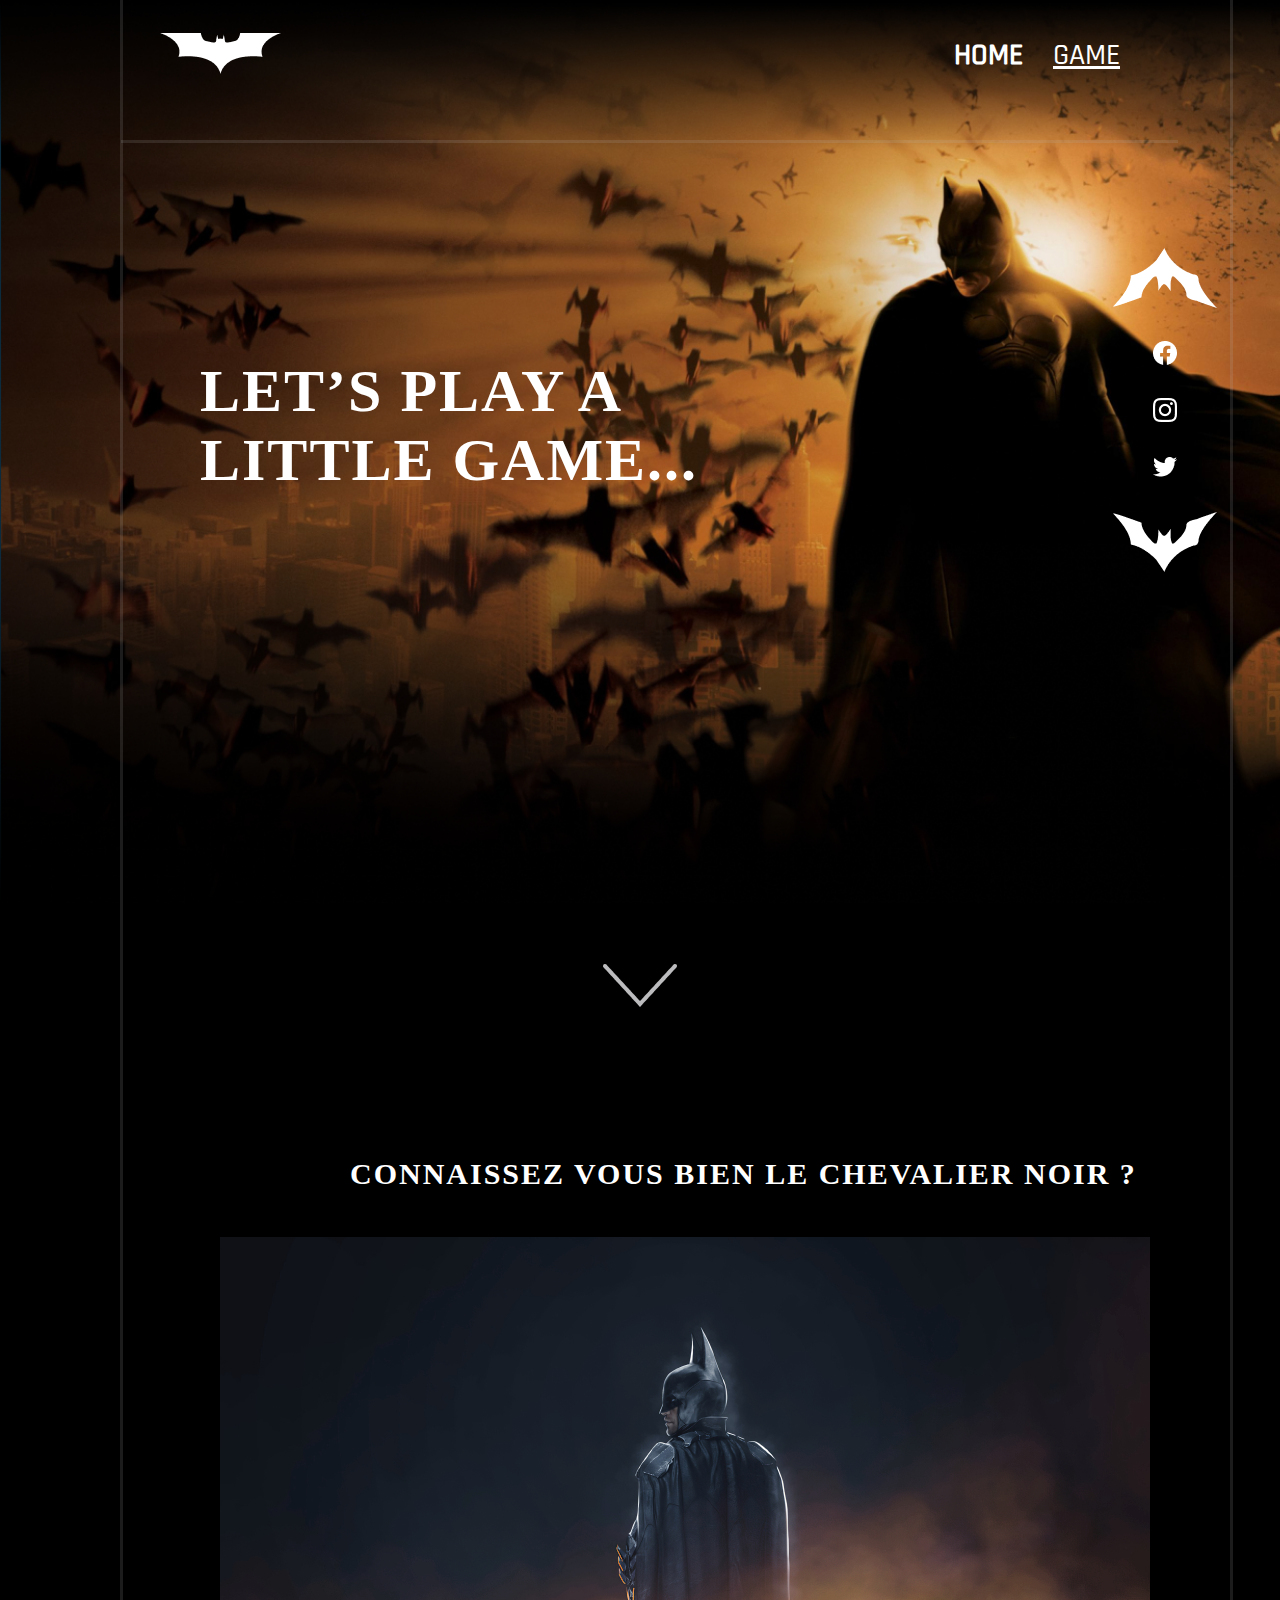
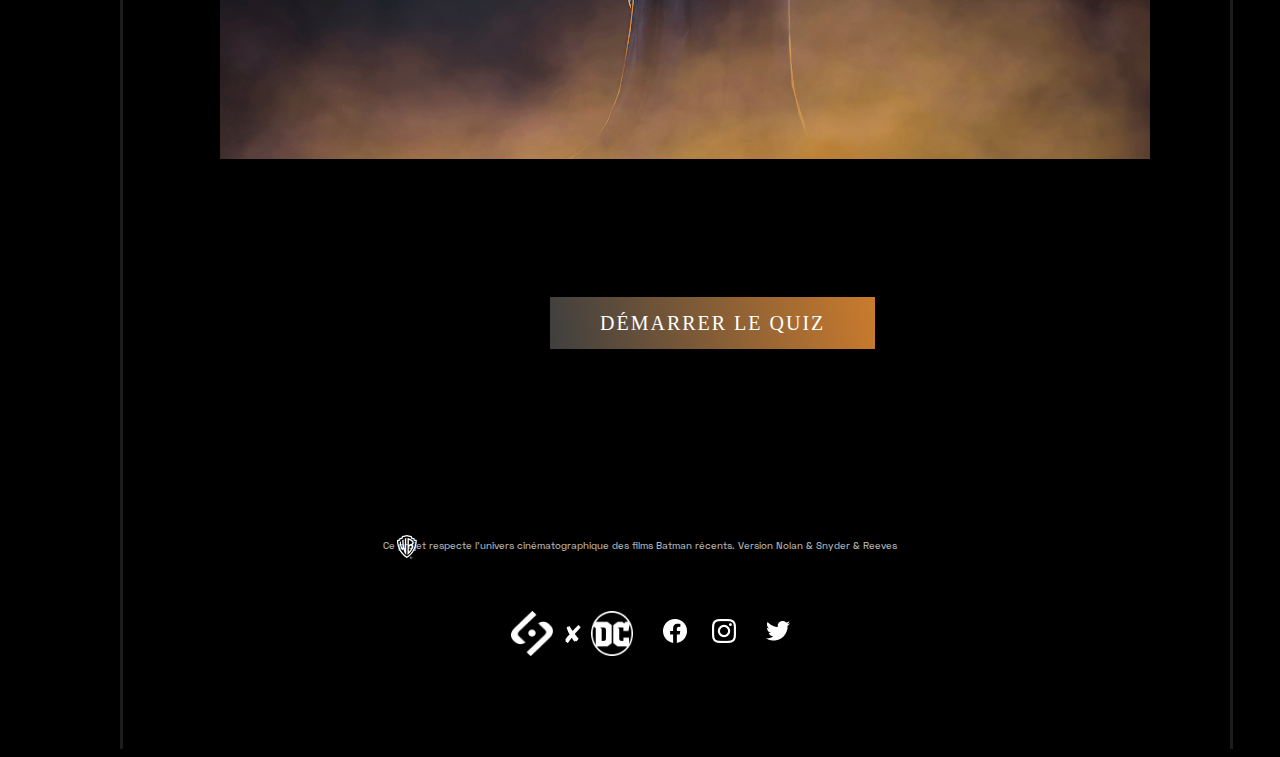
<file: acceuil-quizz.html>
<!DOCTYPE html>
<html lang="fr">
<head>
    <meta charset="UTF-8">
    <meta http-equiv="X-UA-Compatible" content="IE=edge">
    <meta name="viewport" content="width=, initial-scale=1.0">
    <title>ACCUEIL- QUIZ</title>
    <link rel="preconnect" href="https://fonts.googleapis.com">
    <link rel="preconnect" href="https://fonts.gstatic.com" crossorigin>
    <link rel="stylesheet" href="Style/quizz-acceuil.css">


</head>
<body>
    
    <div class="up-bar"></div>
    <div class="left-bar"></div>
    <div class="right-bar"></div>
    <main> 
        <header>  
        <div class="scroll">
            <a href="#hero"><img class="social" src="logos/logo_bat_flèche.png" alt=""></a>
            <a target="_blank" href="https://www.facebook.com/batman/"><img class="social" src="logos/icon_facebook.png" alt=""></a>
            <a target="_blank" href="https://www.instagram.com/batman/"><img class="social" src="logos/icon_ig.png" alt=""></a>
            <a target="_blank" href="https://twitter.com/Batman"><img class="social" src="logos/icon_tw.png" alt=""></a>
            <a href="#bass"><img class="social" src="logos/logo_bat_flèche_2.png" alt=""></a>
        </div>
      <section id="hero">
            <nav class="container">
               <a href="BATMAN-2.html"><img class="logo" src="logos/logohome.png" alt="logo"></a>
               <ul>
                   <li>
                     <a class="home" href="index.html"><b>HOME</b></a>&nbsp;&nbsp;&nbsp;&nbsp;&nbsp;
                     <a class="games-active" href="acceuil-quizz.html">GAME</a>
                   </li>
               </ul>
            </nav>
            <div class="tittre1"><h1>LET’s play a<br>  little game...</h1></div>
            <br>
           <img class="flêche" src="logos/flèche_down_header.png" alt="flêche">
            <div  class="tittre2"><h2>connaissez vous bien le chevalier noir ?</h2></div>
            <img  class="Batgame_2" src="Illustrations-2/Batgame_2.png" alt="">
            <div id="bass" class="bas"></div>
            <div class="btn">
                <a  id="contact" href="Quiz-game.html#opa" style="text-decoration: none;">DÉMARRER LE QUIZ</a>
            </div>

           </section>
            <footer>
                <div class="container" >
                    <div class="text-footer" ><br><br><br><br><br><br><br><br>
                    <p style="font-size: 10px;" class="iconWB" ><img class="icon_WB" src="logos/icon_WB.png" alt="">Ce projet respecte l’univers cinématographique des films Batman récents. Version Nolan & Snyder & Reeves</p> 
                    </div>
                    <section id="bas">
                         <div class="social-footer">
                           <a target="_blank" class="" href="https://sayna.io/"><img width="42" height="45"class="social" src="logos/logo_sayna_white.png" alt=""></a>&nbsp; 
                           <a ><img style="margin-bottom: 13px;" src="logos/icon_x.png" alt=""></a>&nbsp;
                           <a target="_blank" href="https://www.dc.com/"><img width="42" height="45" class="social" src="logos/icon_DC.png" alt=""></a> &nbsp;&nbsp;&nbsp;&nbsp;   
                           <a target="_blank" href="https://www.facebook.com/batman/"><img style="margin-bottom: 13px;" class="social" src="logos/icon_facebook.png" alt=""></a>&nbsp;&nbsp;&nbsp;&nbsp;    
                           <a target="_blank" href="https://www.instagram.com/batman/"><img style="margin-bottom: 13px;" class="social" src="logos/icon_ig.png" alt=""></a>  &nbsp;&nbsp;&nbsp;&nbsp;  
                           <a target="_blank" href="https://twitter.com/Batman"><img style="margin-bottom: 13px;" class="social" src="logos/icon_tw.png" alt=""></a>
                           <br><br><br>
                        </div>
                    </section>
                </div>
            </footer>
          
</body>
</html>
</file>
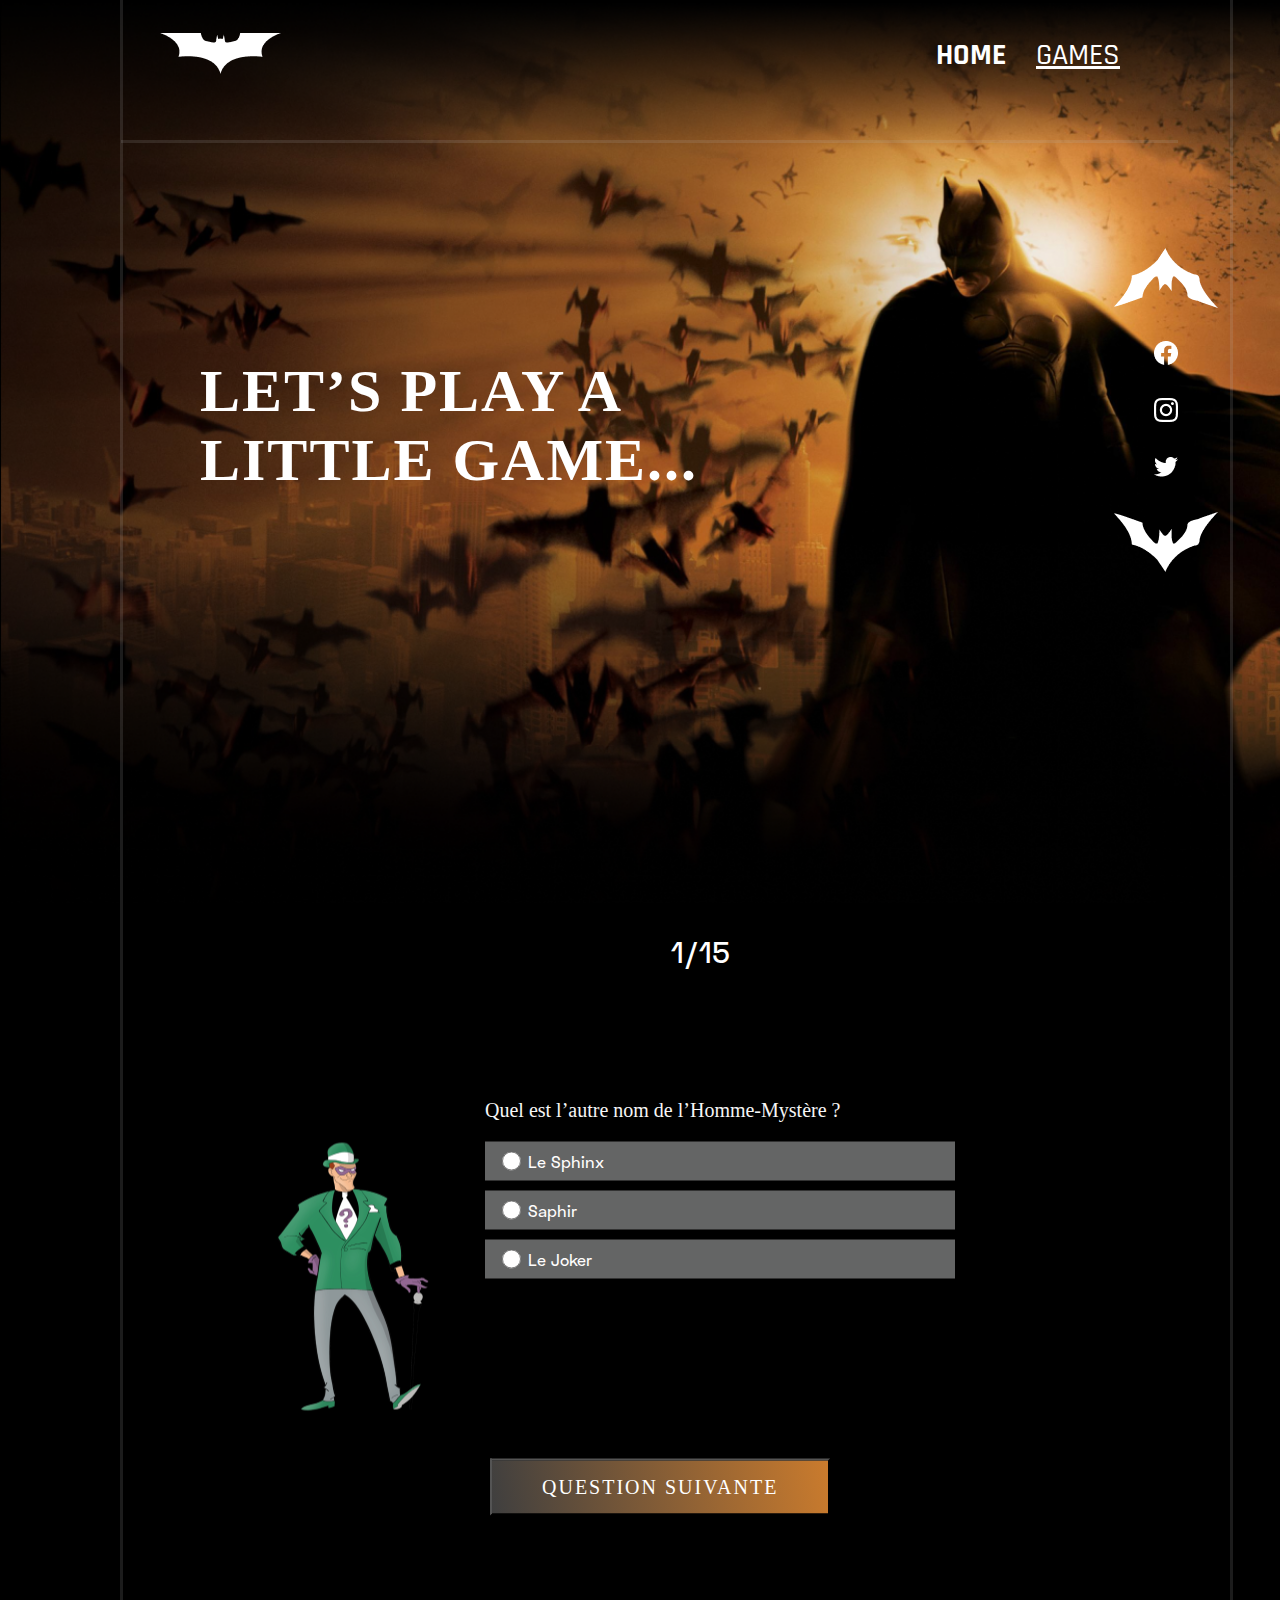
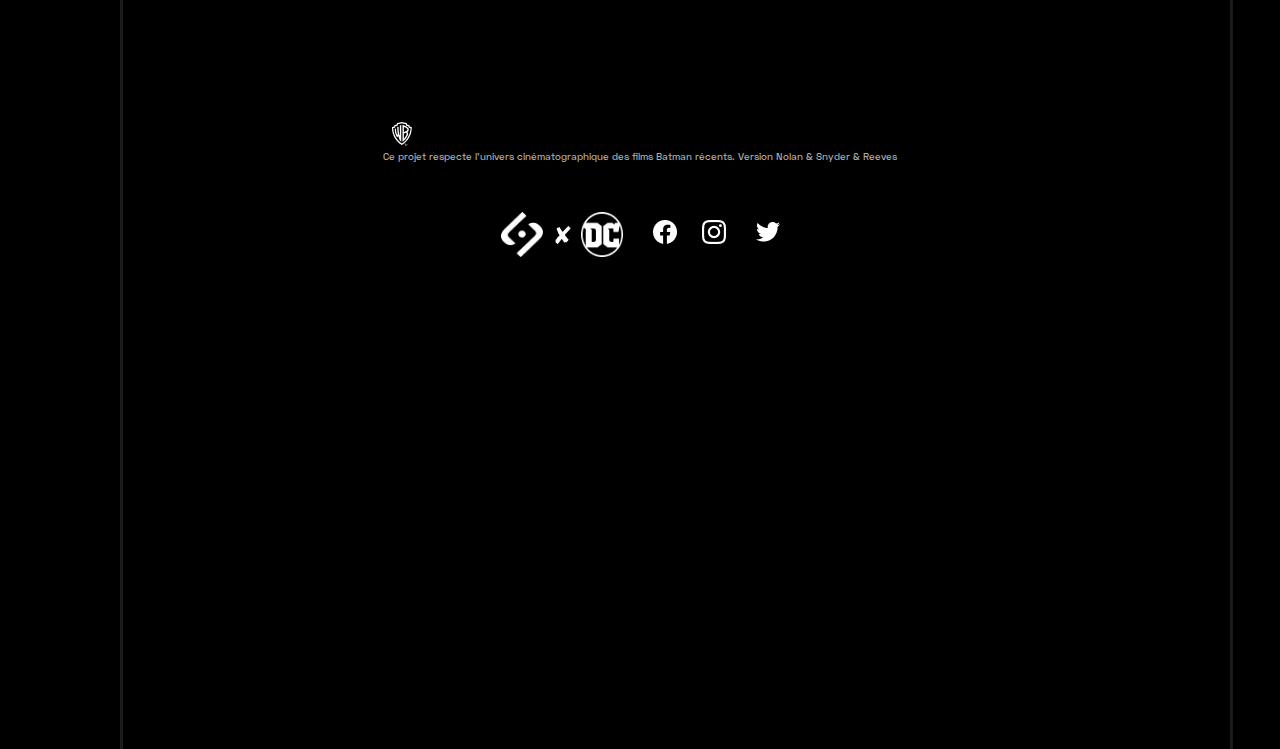
<file: Quiz-game.html>
<!DOCTYPE html>
<html lang="fr">
<head>
    <meta charset="UTF-8">
    <meta http-equiv="X-UA-Compatible" content="IE=edge">
    <meta name="viewport" content="width=, initial-scale=1.0">
    <title>GAME | QUIZ</title>
    <link rel="preconnect" href="https://fonts.googleapis.com">
    <link rel="preconnect" href="https://fonts.gstatic.com" crossorigin>
    <link href="https://fonts.googleapis.com/css2?family=Rajdhani:wght@300;400;500;600;700&display=swap" rel="stylesheet">
    <link rel="stylesheet" href="Style/quiz.css">
    <link rel="stylesheet" href="Style/style-image.css">

   
</head>
<body>
    
    <div class="up-bar"></div>
    <div class="left-bar"></div>
    <div class="right-bar"></div>
      <main> 
        <header>  
        <div class="scroll">
            <a href="#hero"><img class="social" src="logos/logo_bat_flèche.png" alt=""></a>
            <a target="_blank" href="https://www.facebook.com/batman/"><img class="social" src="logos/icon_facebook.png" alt=""></a>
            <a target="_blank" href="https://www.instagram.com/batman/"><img class="social" src="logos/icon_ig.png" alt=""></a>
            <a target="_blank" href="https://twitter.com/Batman"><img class="social" src="logos/icon_tw.png" alt=""></a>
            <a href="#opa"><img class="social" src="logos/logo_bat_flèche_2.png" alt=""></a>
        </div>

      <section id="hero">
            <nav class="container">
               <a href="BATMAN-2.html"><img class="logo" src="logos/logohome.png" alt="logo"></a>
               <ul>
                   <li>
                     <a class="home" href="index.html"><b>HOME</b></a>&nbsp;&nbsp;&nbsp;&nbsp;&nbsp;
                     <a class="games-active" href="acceuil-quizz.html">GAMES</a>
                   </li>
               </ul>
            </nav>
            <div class="tittre1"><h1>LET’s play a<br>  little game...</h1></div>
            <br>

          <div id="opa" class="opa"></div>

          <div id="quizContainer" class="rem">
            
            <dl id="toto">
            <dt >1/15</dt>
            </dl>
          

           <div id="galerie">
              <ul id="image_quiz">
                <li><a href="Illustrations-2/Batgame_4.png" title="2/15" ></a></li>
                <li><a href="Illustrations-2/Batgame_4.png"  title="2/15" > </a></li>
                <li><a href="Illustrations-2/Batgame_5.png"  title="3/15" ></a></li>
                <li><a href="Illustrations-2/Batgame_6.png" title="4/15" ></a></li>
                <li><a href="Illustrations-2/Batgame_7.png" title="5/15" ></a></li>
                <li><a href="Illustrations-2/Batgame_8.png" title="6/15" ></a></li>
                <li><a href="Illustrations-2/Batgame_10.png" title="7/15" ></a></li>
                <li><a href="Illustrations-2/Batgame_11.png" title="8/15" ></a></li>
                <li><a href="Illustrations-2/Batgame_12.png" title="9/15" ></a></li>
                <li><a  href="Illustrations-2/Batgame_14.png" title="10/15" ></a></li>
                <li><a  href="Illustrations-2/Batgame_17.png" title="11/15" ></a></li>
                <li><a  href="Illustrations-2/Batgame_18.png" title="12/15" ></a></li>
                <li><a  href="Illustrations-2/Batgame_19.png" title="13/15" ></a></li>
                <li><a  href="Illustrations-2/Batgame_20.png" title="14/15" ></a></li>
                <li><a  href="Illustrations-2/Batgame_21.png" title="15/15" ></a></li>
            </ul>
          
            <dl id="photo">
                <dd><img id="images" src="Illustrations-2/Batgame_3.png" alt="Photo 1" ></dd>
            </dl>
          </div>
              
           
            <div id="question" class="questions" ></div>
            <label class="option"><input type="radio" name="option" value="1"/><spaan id="opt1"></span></label>
            <label class="option"><input type="radio" name="option" value="2"/><spaan id="opt2"></span></label>
            <label class="option"><input type="radio" name="option" value="3"/><spaan id="opt3"></span></label>
              
            
              <ul id="nav">
                <li><a  id="imageBoutton" > <button id="nextButton" class="next-btn" onclick="loadNextQuestion();">Question suivante</button> </a></li>
              </ul>
            
           
          </div>


          <a href="acceuil-quizz.html#bass">
          <div id="result" class="container result" style="display:none">
          </div></a>
        
          <footer>
            <div class="container" >
                <div class="text-footer" ><br><br><br><br><br><br><br><br>
                <p style="font-size: 10px;" class="iconWB" ><img class="icon_WB" src="logos/icon_WB.png" alt="">Ce projet respecte l’univers cinématographique des films Batman récents. Version Nolan & Snyder & Reeves</p> 
                </div>
                <section id="bas">
                     <div class="social-footer">
                       <a target="_blank" class="" href="https://sayna.io/"><img width="42" height="45"class="social" src="logos/logo_sayna_white.png" alt=""></a>&nbsp; 
                       <a ><img style="margin-bottom: 13px;" src="logos/icon_x.png" alt=""></a>&nbsp;
                       <a target="_blank" href="https://www.dc.com/"><img width="42" height="45" class="social" src="logos/icon_DC.png" alt=""></a> &nbsp;&nbsp;&nbsp;&nbsp;   
                       <a target="_blank" href="https://www.facebook.com/batman/"><img style="margin-bottom: 13px;" class="social" src="logos/icon_facebook.png" alt=""></a>&nbsp;&nbsp;&nbsp;&nbsp;    
                       <a target="_blank" href="https://www.instagram.com/batman/"><img style="margin-bottom: 13px;" class="social" src="logos/icon_ig.png" alt=""></a>  &nbsp;&nbsp;&nbsp;&nbsp;  
                       <a target="_blank" href="https://twitter.com/Batman"><img style="margin-bottom: 13px;" class="social" src="logos/icon_tw.png" alt=""></a>
                       <br><br><br>
                    </div>
                </section>
            </div>
        </footer>

            <script src="Java/question.js"></script>
            <script src="Java/quiz-script.js"></script>
            <script src="Java/images.js"></script>
           
</body>
</html>
</file>
<file: Style/quizz-acceuil.css>
*{
    margin: 0;
    padding: 0;
    box-sizing: border-box;
    
}
@font-face{
    font-family: 'rajdhani';
    src: url(../police/Rajdhani-Medium.ttf);
}
@font-face{
    font-family: 'Space Grotesk';
    src: url(../police/SpaceGrotesk-Medium.otf);
}
html {
	scroll-behavior: smooth;
}
@media (prefers-reduced-motion: reduce) {
  html {
    scroll-behavior: auto;
  }
}
:root{
    --yellow-color: #FFFF00; 
    --yellow-light:#F8F184;
    --blue-color  : #19587D;
    --white-color : #fff; 
    --gradient-white: #eddebf67;
    --gradiant-red: #89000978;
    --black-color: #000; 
    --grey-color:#C4C4C4; 
    --gradient-blue : #19587D;    
}
@keyframes fadeInRight {
    0% {
        opacity:0;
        transform: translateX(-1000px); scale: (0.1);
    }
    100% {
        opacity: 1;
        transform: translateY(0); scale: (1);
    }

}
.tittre1{
    -webkit-animation: fadeInRight 1500ms ease-in-out;
    animation: fadeInRight 1500ms ease-in-out;
    display: flex;
    flex-direction: column;
    font-size: 30px;
    font-family: 'Rajdhani Medium';
    letter-spacing: 2px;
    margin-top: 250px;
    margin-left: 200px;
    text-transform: uppercase;
}
#hero .flêche{
    display: flex;
    margin: 0 auto;
    margin-top: 450px;
}
.tittre2{
    position: absolute;
    font-size: 20px;
    font-family: 'Rajdhani Medium';
    letter-spacing: 2px;
    margin-top: 150px;
    margin-left: 350px;
    text-transform: uppercase;
}
.Batgame_2{
    position: relative;
    margin-top: 230px;
    margin-left: 220px;
}
.btn a{
    text-transform: uppercase;
    padding: 15px;
    padding-left: 50px;
    padding-right: 50px;
    position: relative;
    text-decoration: none;
    color: white;
    font-size: 20px;
    font-family: 'Rajdhani Medium';
    text-align: center;
    letter-spacing: 2px;
    background: linear-gradient(80deg, rgb(63, 63, 63), rgb(202, 123, 45));
    left: 550px;
    top: 150px;
}
#hero{
    background-image: url(../Illustrations-2/Batgame_1.png);
    width: 100%;
    height: 900px;
    background-repeat: no-repeat;
    background-color: #19587D;
    background-size: cover;
}
body{
    background-color: black;
    color:white;
    font-family: 'Space Grotesk';
    font-weight: 300;   
}
body {
    animation: fadein 4s; 
    animation-duration: 3s;
    animation-name: slidein;
}
@keframes slidein{
    from{
        margin-right: 100%;
        width: -300%;
    }

    to{
        margin-left: 0%;
        width: -100%;
    }
}
.up-bar{
    border-top: #BCBBBD 3px solid;
    position: relative;
    top: 140px;
    width: 82.6%;
    left: 121px;
    opacity: 15%;
}
.right-bar{
    background-color: #BCBBBD;
    height: 2350px;
    width: 3px;
    position: absolute;
    top: -1px;
    left: 120px;
    opacity: 15%;
}
.left-bar{
    background-color: #BCBBBD;
    height: 2350px;
    width: 3px;
    position: absolute;
    top: -1px;
    left: 1230px;
    opacity: 15%;
}
nav ul li:{
    font-weight : bold;
}
.container{
    width: 75%;
    margin: 0 auto;
}
nav{
    display: flex;
    align-items: center;
    justify-content: space-between;
    padding: 30px 0;
}
ul{

    list-style-type: none;
}
.home{
    text-decoration: none;
}
.home:hover{
   
    text-decoration: underline;
}
.games{
    text-decoration: none;
}
.games:hover{
   
    text-decoration: underline;
}
nav ul a{
    color: var(--white-color);
    font-size: 30px;
    font-weight: 500;
    font-family: 'rajdhani';
}
nav ul a:hover{
    color: var(--yellow-color);
}
.logo:hover{
    -webkit-filter: invert(4%) sepia(100%) saturate(5414%) hue-rotate(358deg) brightness(104%) contrast(104%);
                    invert(4%) sepia(100%) saturate(5414%) hue-rotate(358deg) brightness(104%) contrast(104%);
}
.scroll .social:hover{
    -webkit-filter: invert(4%) sepia(100%) saturate(5414%) hue-rotate(358deg) brightness(104%) contrast(104%);
                    invert(4%) sepia(100%) saturate(5414%) hue-rotate(358deg) brightness(104%) contrast(104%);
}
.social-footer .social:hover{
    -webkit-filter: invert(4%) sepia(100%) saturate(5414%) hue-rotate(358deg) brightness(104%) contrast(104%);
    invert(4%) sepia(100%) saturate(5414%) hue-rotate(358deg) brightness(104%)
}
.icon_WB:hover{
    -webkit-filter: invert(4%) sepia(100%) saturate(5414%) hue-rotate(358deg) brightness(104%) contrast(104%);
    invert(4%) sepia(100%) saturate(5414%) hue-rotate(358deg) brightness(104%)
}
.bas{
    position: relative;
    bottom: 450px;
    opacity: 0;
}
.scroll{
    z-index: 2;
    display: flex;
    flex-direction: column;
    align-items: center;
    position: fixed;
    right: 63px;
    top: 218px;
}
.scroll .social{
    margin-top: 30px;
}
footer{
    margin-top: 1100px;
}
footer .text-footer{
    text-align: center;
    font-size: 14px;
}
footer .social-footer{
    text-align: center;
    margin: 60px;
    padding-left: 20px;

}
footer .social-item{
    padding: 20px;
}
.iconWB{
    color: #aeaeae;
}
.icon_WB{
    position: absolute;
    top: 2135px;
    left: 395px;
}
.bat{
    height: 135px;
    width: 165px;
    position: absolute;
    top: 1895px;
    left:230px;
}
</file>
<file: Style/quiz.css>
*{
    margin: 0;
    padding: 0;
    box-sizing: border-box;
    
}

@font-face{
    font-family: 'rajdhani';
    src: url(../police/Rajdhani-Medium.ttf);
}

@font-face{
    font-family: 'Space Grotesk';
    src: url(../police/SpaceGrotesk-Medium.otf);
}


:root{
    --yellow-color: #FFFF00; 
    --yellow-light:#F8F184;
    --blue-color  : #19587D;
    --white-color : #fff; 
    --gradient-white: #eddebf67;
    --gradiant-red: #89000978;
    --black-color: #000; 
    --grey-color:#C4C4C4; 
    --gradient-blue : #19587D;    
}


.tittre1{
    font-size: 30px;
    font-family: 'Rajdhani Medium';
    letter-spacing: 2px;
    margin-top: 250px;
    margin-left: 200px;
    text-transform: uppercase;
}



.tittre2{
    position: absolute;
    font-size: 20px;
    font-family: 'Rajdhani Medium';
    letter-spacing: 2px;
    margin-top: 450px;
    margin-left: 650px;
    text-transform: uppercase;
}

.question{
    position: absolute;
    font-size: 20px;
    font-family: 'Space Grotesk';
    font-weight: none;
    letter-spacing: 1px;
}

.photo{
    position: absolute;
    margin-top: -100px;
    margin-left: -180px;
}



#hero{
    background-image: url(../Illustrations-2/Batgame_1.png);
    width: 100%;
    height: 900px;
    background-repeat: no-repeat;
    background-color: #000000;
    background-size: cover;
}

body{
    background-color: black;
    color:white;
    font-family: 'Space Grotesk';
    font-weight: 300;   
}

body {
    animation: fadein 4s; 
    animation-duration: 3s;
    animation-name: slidein;
}

@keframes slidein{
    from{
        margin-right: 100%;
        width: -300%;
    }

    to{
        margin-left: 0%;
        width: -100%;
    }
}



.up-bar{
    border-top: #BCBBBD 3px solid;
    position: relative;
    top: 140px;
    width: 82.6%;
    left: 121px;
    opacity: 15%;
}
.right-bar{
    background-color: #BCBBBD;
    height: 2350px;
    width: 3px;
    position: absolute;
    top: -1px;
    left: 120px;
    opacity: 15%;
}
.left-bar{
    background-color: #BCBBBD;
    height: 2350px;
    width: 3px;
    position: absolute;
    top: -1px;
    left: 1230px;
    opacity: 15%;
}

.opa{
    opacity: 0;
    position: relative;
    top: 420px;
}

nav ul li:{
    font-weight : bold;
}

.container{
    width: 75%;
    margin: 0 auto;
}


nav{
    display: flex;
    align-items: center;
    justify-content: space-between;
    padding: 30px 0;
}

ul{

    list-style-type: none;
}

.home{
    text-decoration: none;
}

.home:hover{
    font-weight: bold;
    text-decoration: underline;
}

.games{
    text-decoration: none;
}

.games:hover{
    font-weight: bold;
    text-decoration: underline;
}

nav ul a{
    color: var(--white-color);
    font-size: 30px;
    font-weight: 500;
    font-family: 'rajdhani';
}

nav ul a:hover{
    color: var(--yellow-color);
}


.logo:hover{
    -webkit-filter: invert(4%) sepia(100%) saturate(5414%) hue-rotate(358deg) brightness(104%) contrast(104%);
                    invert(4%) sepia(100%) saturate(5414%) hue-rotate(358deg) brightness(104%) contrast(104%);
}

.scroll .social:hover{
    -webkit-filter: invert(4%) sepia(100%) saturate(5414%) hue-rotate(358deg) brightness(104%) contrast(104%);
                    invert(4%) sepia(100%) saturate(5414%) hue-rotate(358deg) brightness(104%) contrast(104%);
}

.social-footer .social:hover{
    -webkit-filter: invert(4%) sepia(100%) saturate(5414%) hue-rotate(358deg) brightness(104%) contrast(104%);
    invert(4%) sepia(100%) saturate(5414%) hue-rotate(358deg) brightness(104%)
}

.icon_WB:hover{
    -webkit-filter: invert(4%) sepia(100%) saturate(5414%) hue-rotate(358deg) brightness(104%) contrast(104%);
    invert(4%) sepia(100%) saturate(5414%) hue-rotate(358deg) brightness(104%)
}





.scroll{
    z-index: 2;
    display: flex;
    flex-direction: column;
    align-items: center;
    position: fixed;
    right: 62px;
    top: 218px;
}

.scroll .social{
    margin-top: 30px;
}


.rem{
	height: 435px;
	position: absolute;
	left: 800px;
	top: 1150px;
	transform: translateX(-50%) translateY(-50%);
	
}

.titre{
	text-align: center;
	color: white;
	text-transform: uppercase;

}
.questions{
    word-spacing: 1;
	font-family: 'Rajdhani Medium';
    position: relative;
	font-size: 20px;
	width: 850px;
	left: 110px;
	top: -330px;
	color: #f6f6f6;
}
.option{
	border: none;
    position: relative;
	width: 470px;
	display: flex;
	padding: 10px 0 10px 15px;
	vertical-align: middle;
	background: rgb(100, 101, 101);
	margin: 10px 0 10px 10px;
    top: -320px;
    left: 100px;
	color: #fffdfd;
	font-family: 'Space Grotesk';
}

.next-btn{
	cursor: pointer;
    text-transform: uppercase;
    padding: 15px;
    padding-left: 50px;
    padding-right: 50px;
    position: relative;
    text-decoration: none;
    color: white;
    font-size: 20px;
    font-family: 'Rajdhani Medium';
    text-align: center;
    letter-spacing: 2px;
    background: linear-gradient(80deg, rgb(63, 63, 63), rgb(202, 123, 45));
    left: 115px;
    top: -150px;
}

.result{
	position: absolute;
	height: 250px;
	width: 550px;
	margin-top: 610px;
	margin-left: 400px;
	text-align: center;
	font-size: 65px;
	font-family: 'Rajdhani Medium';
	color: rgb(255, 255, 255);
    background: linear-gradient(80deg, rgb(63 63 63 / 65%), rgb(202 123 45 / 61%));
    border-radius: 50px;
}

input[type='radio']{
 margin-right: 5px;
 width: 5%;
}

footer{
    margin-top: 800px;
}
footer .text-footer{
    text-align: center;
    margin-top: 1100px;
    font-size: 14px;
}
footer .social-footer{
    text-align: center;
    margin-top: 850px;
    margin: 50px ;

}
footer .social-item{
    padding: 20px;
}


.iconWB{
    color: #aeaeae;
}

.icon_WB{
    position: absolute;
    top: 1722px;
    left: 390px;
}
    
.bat{
    height: 135px;
    width: 165px;
    position: absolute;
    top: 3555px;
    left:230px;

}
</file>
<file: Style/style-image.css>
div#galerie {
    position: relative;
    margin-top: 150px;
    margin-left: -190px;
    height: 310px;
    width: 310px;
    }
  
  ul#galerie_mini {
    list-style-type: none ;}
  
  
  ul#nav {
    list-style-type: none ;}
  

  #toto{
    position: relative;
    text-align: center;
    right: 100px;
    color: white ;
    font-size: 30px;
    font-weight: bolder;
  }

  #big_pict{
    cursor: progress;
  }
</file>
